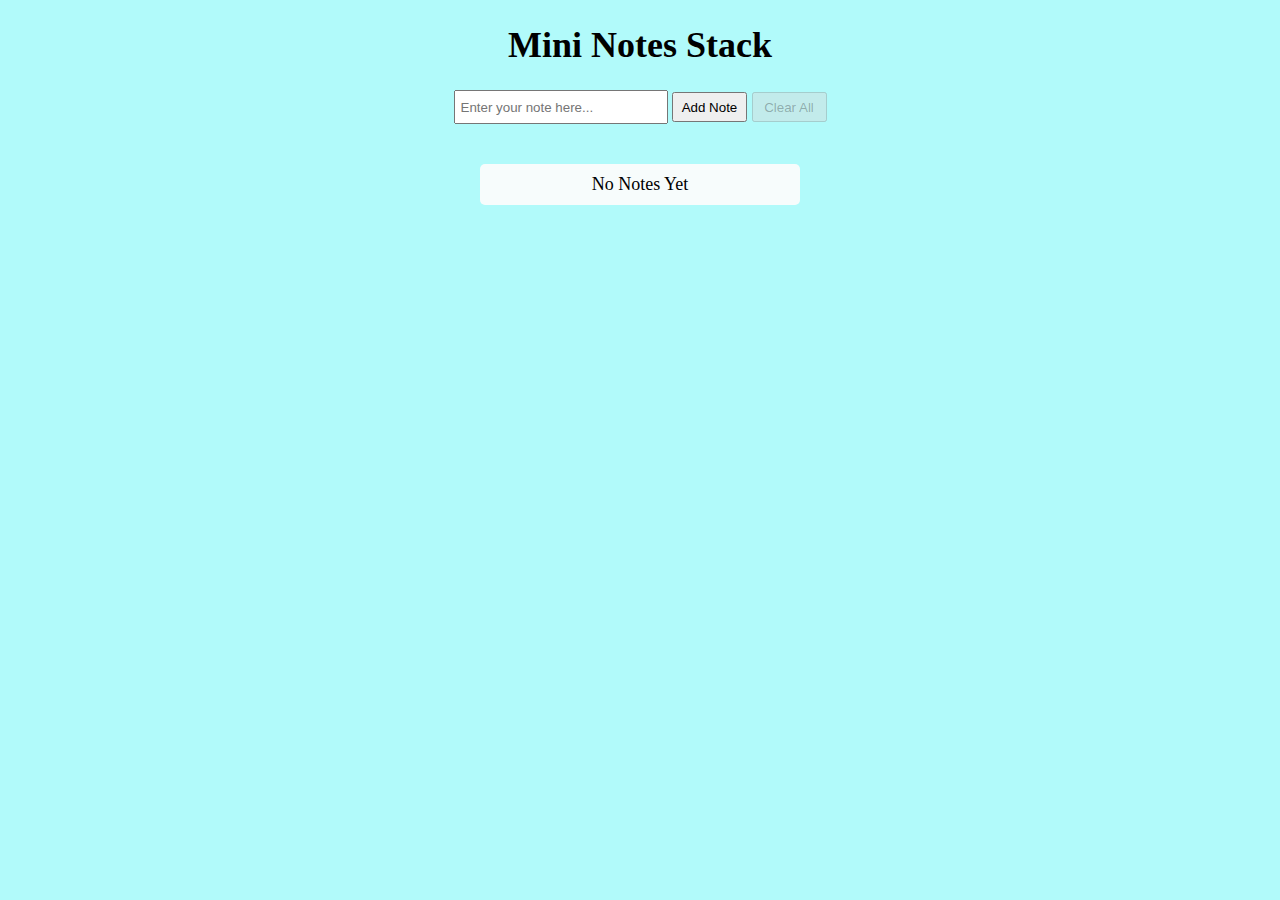
<file: Week7/Mini-Notes-Stack-MP2/index.html>
<!DOCTYPE html>
<html lang="en">
<head>
  <meta charset="UTF-8">
  <meta name="viewport" content="width=device-width, initial-scale=1.0">
  <title>Mini Notes Stack</title>
  <style>
    body{
      text-align: center;
      background-color: rgb(177, 250, 250);
      font-size: large;
    }
    button{
      height: 30px;
      width: 75px;
    }
    input{
      width: 200px;
      height: 20px;
      padding: 5px;
      
    }

    #notes{
      margin-top: 40px;
      background-color: rgb(247, 252, 252);
      padding: 10px;
      display: inline-block;
      min-width: 300px;
      border-radius: 5px;
    }

    button:disabled{
      cursor: not-allowed
    }
  </style>
</head>
<body>
  <h1>Mini Notes Stack</h1>
  <input id="input" type="text" placeholder="Enter your note here..."/>
  <button id="addBtn">Add Note</button>
  <button id="clearBtn">Clear All</button>

  <br>
  <div id="notes"></div>

  <script src="./app.js"></script>
</body>
</html>
</file>
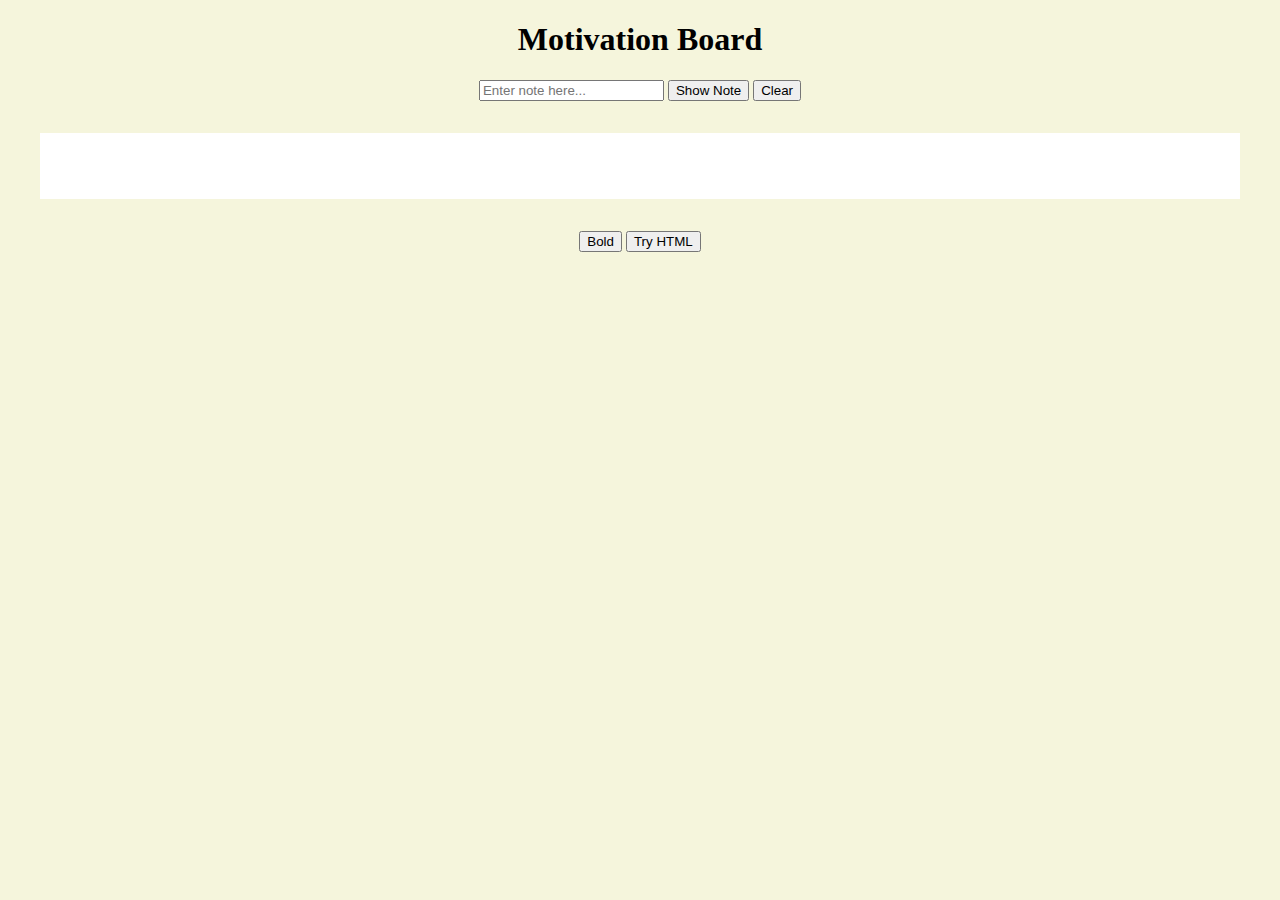
<file: Week7/Motivation-Board-MP1/index.html>
<!DOCTYPE html>
<html lang="en">
<head>
  <meta charset="UTF-8">
  <meta name="viewport" content="width=device-width, initial-scale=1.0">
  <title>Document</title>
  <style>
    body{
      text-align: center;
      background-color: beige;
    }
    #board{
      min-height: 50px;
      min-width: none;
      background-color: white;
      padding: 0.5rem;
      margin: 2rem;
    }
  </style>
</head>
<body>
  <h1>Motivation Board</h1>
  <input id="note" type="text" placeholder="Enter note here..."/>
  <button onclick="showNote()">Show Note</button>
  <button onclick="clearBoard()">Clear</button>

  <div id="board"></div>

  <button onclick="makeBold()">Bold</button>
  <button onclick="tryHTML()">Try HTML</button>
  <script src="./app.js"></script>
</body>
</html>
</file>
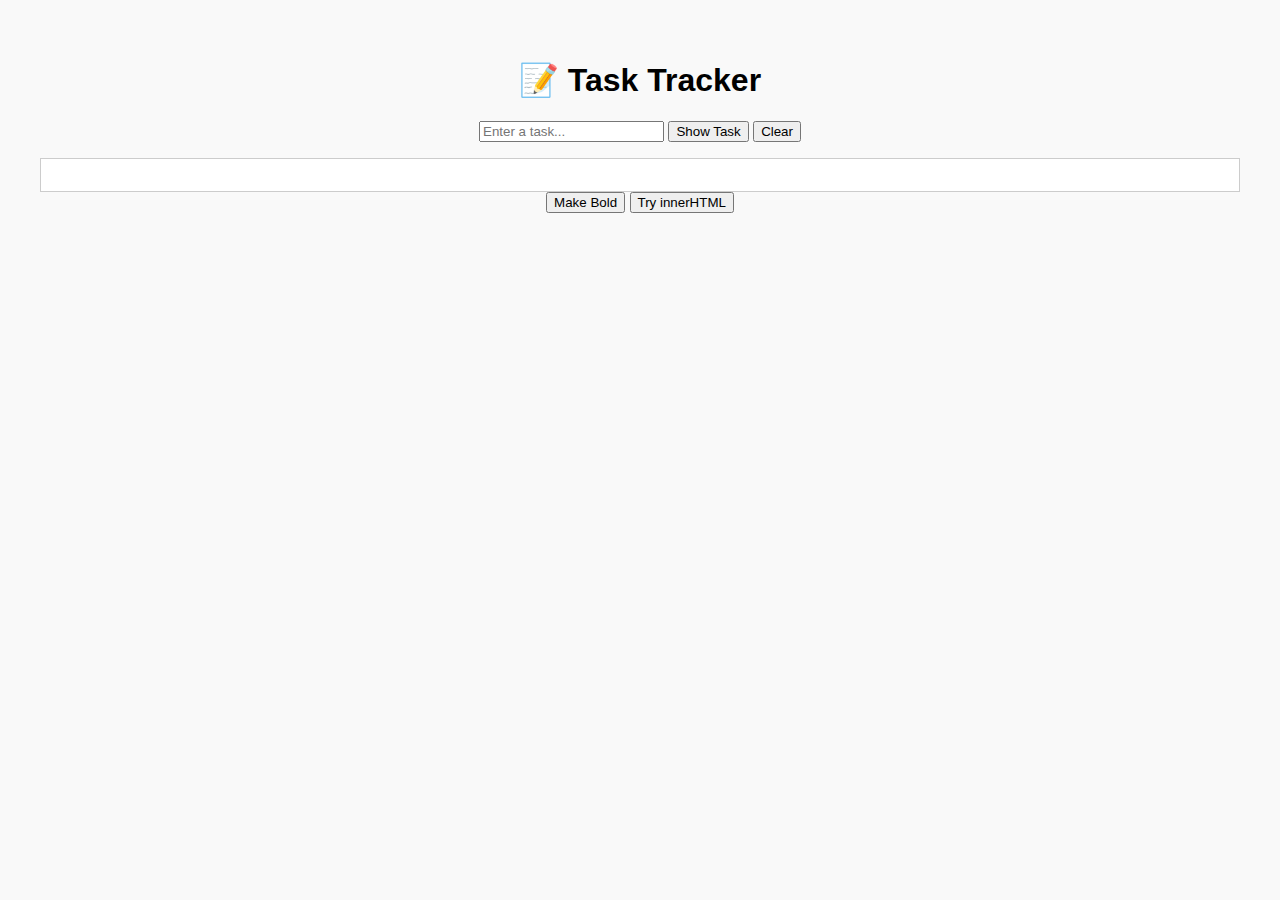
<file: Week7/Task-Tracker-1/index.html>
<!-- Difficulty: very easy -->
<!DOCTYPE html>
<html lang="en">
  <head>
    <meta charset="UTF-8" />
    <title>Very Easy Task Tracker</title>
    <link rel="stylesheet" href="style.css" />
  </head>
  <body>
    <h1>📝 Task Tracker</h1>

    <input id="taskInput" placeholder="Enter a task..." />
    <!-- ── TEACHING-BUG #1 (syntax) ── -->
    <button onclick="showTask()">Show Task</button>

    <!-- ── TEACHING-BUG #3 (intent) ── -->
    <button onclick="clearTask()">Clear</button>

    <div id="output"></div>

    <!-- BONUS buttons -->
    <button onclick="makeBold()">Make Bold</button>
    <button onclick="tryHTML()">Try innerHTML</button>

    <script src="app.js"></script>
  </body>
</html>
</file>
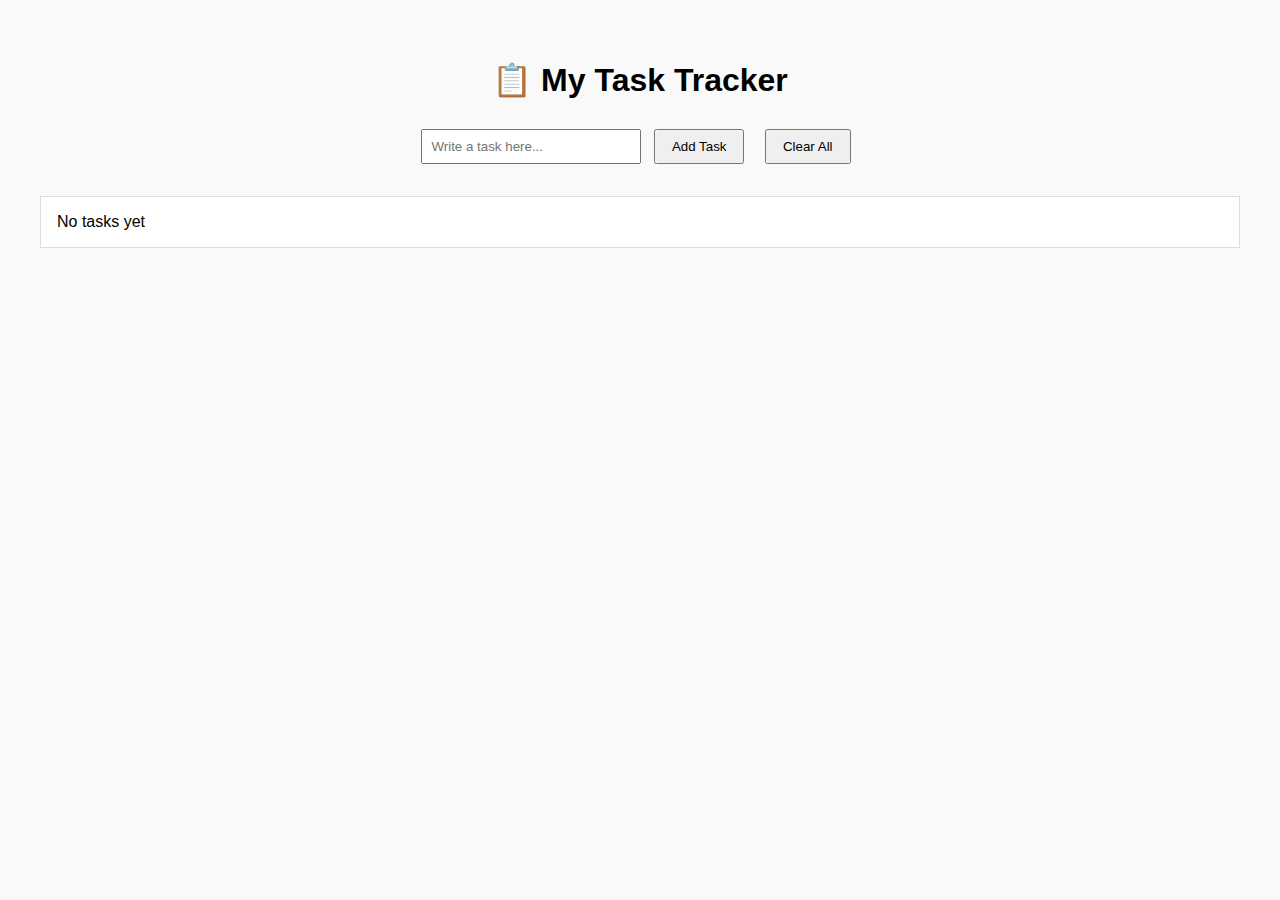
<file: Week7/Task-Tracker-2/index.html>
<!-- Difficulty: easy -->
<!DOCTYPE html>
<html lang="en">
  <head>
    <meta charset="UTF-8" />
    <title>Easy Task Tracker</title>
    <link rel="stylesheet" href="./style.css" />
  </head>
  <body>
    <h1>📋 My Task Tracker</h1>

    <!-- ── TEACHING-BUG #1 (syntax) ── -->
    <input id="taskInput" type="text" placeholder="Write a task here..." />

    <button id="addBtn">Add Task</button>
    <button id="clearBtn">Clear All</button>

    <div id="taskList">
      <!-- Tasks will be displayed here -->
    </div>

    <!-- TODO: Add a message when the list is empty -->
    <script src="app.js"></script>
  </body>
</html>
</file>
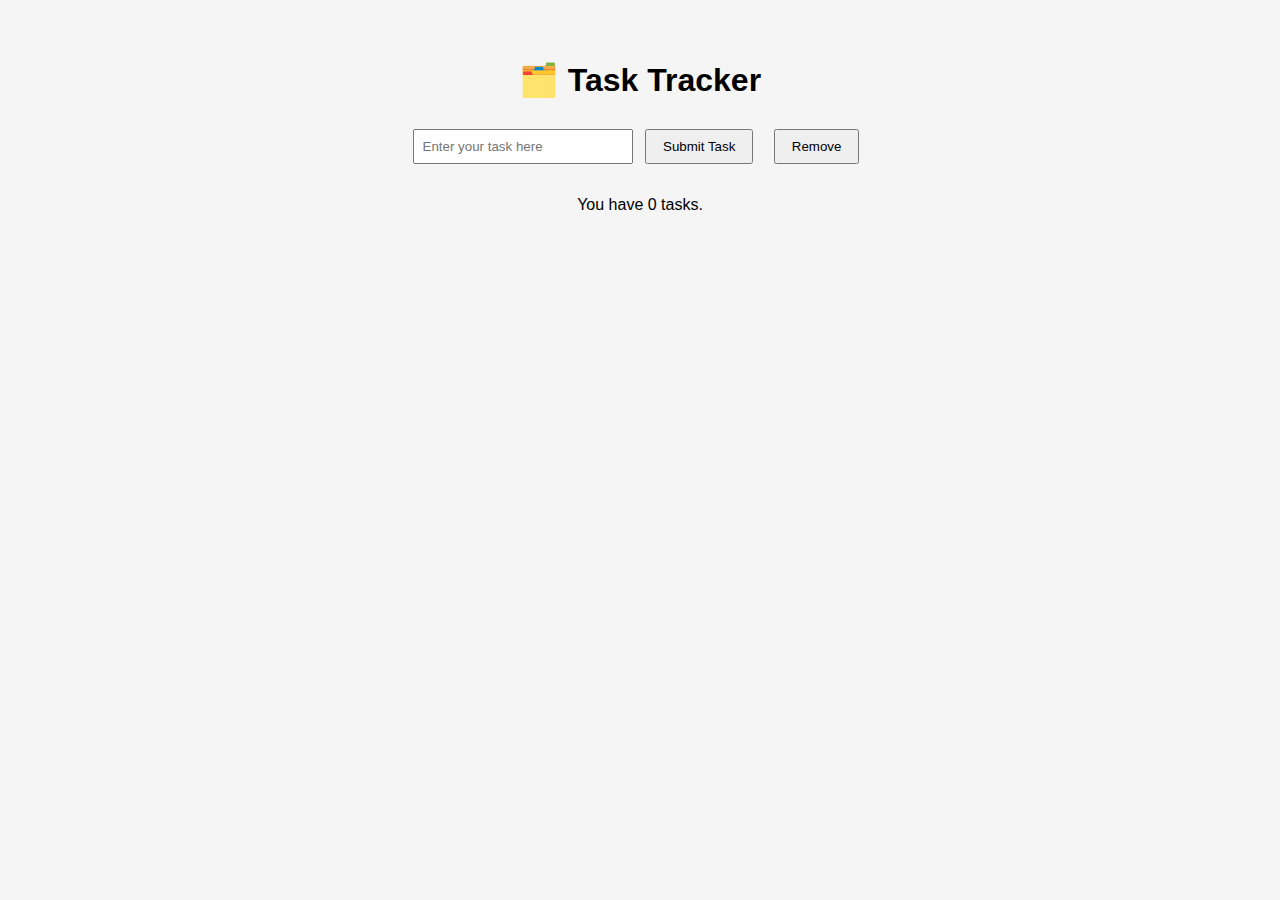
<file: Week7/Task-Tracker-3/index.html>
<!-- Difficulty: medium -->
<!DOCTYPE html>
<html lang="en">
  <head>
    <meta charset="UTF-8" />
    <title>Medium Task Tracker</title>
    <link rel="stylesheet" href="style.css" />
  </head>
  <body>
    <h1>🗂️ Task Tracker</h1>

    <!-- ── TEACHING-BUG #1 (syntax) ── -->
    <input id="taskInput" type="text" placeholder="Enter your task here" />

    <!-- ── TEACHING-BUG #2 (logic) ── -->
    <button id="addTask">Submit Task</button>

    <button id="clearAll">Remove</button>

    <p id="taskCount">You have 0 tasks.</p>

    <ul id="taskList"></ul>

    <!-- TODO: Add keyboard support for Enter key -->

    <script src="app.js"></script>
  </body>
</html>
</file>
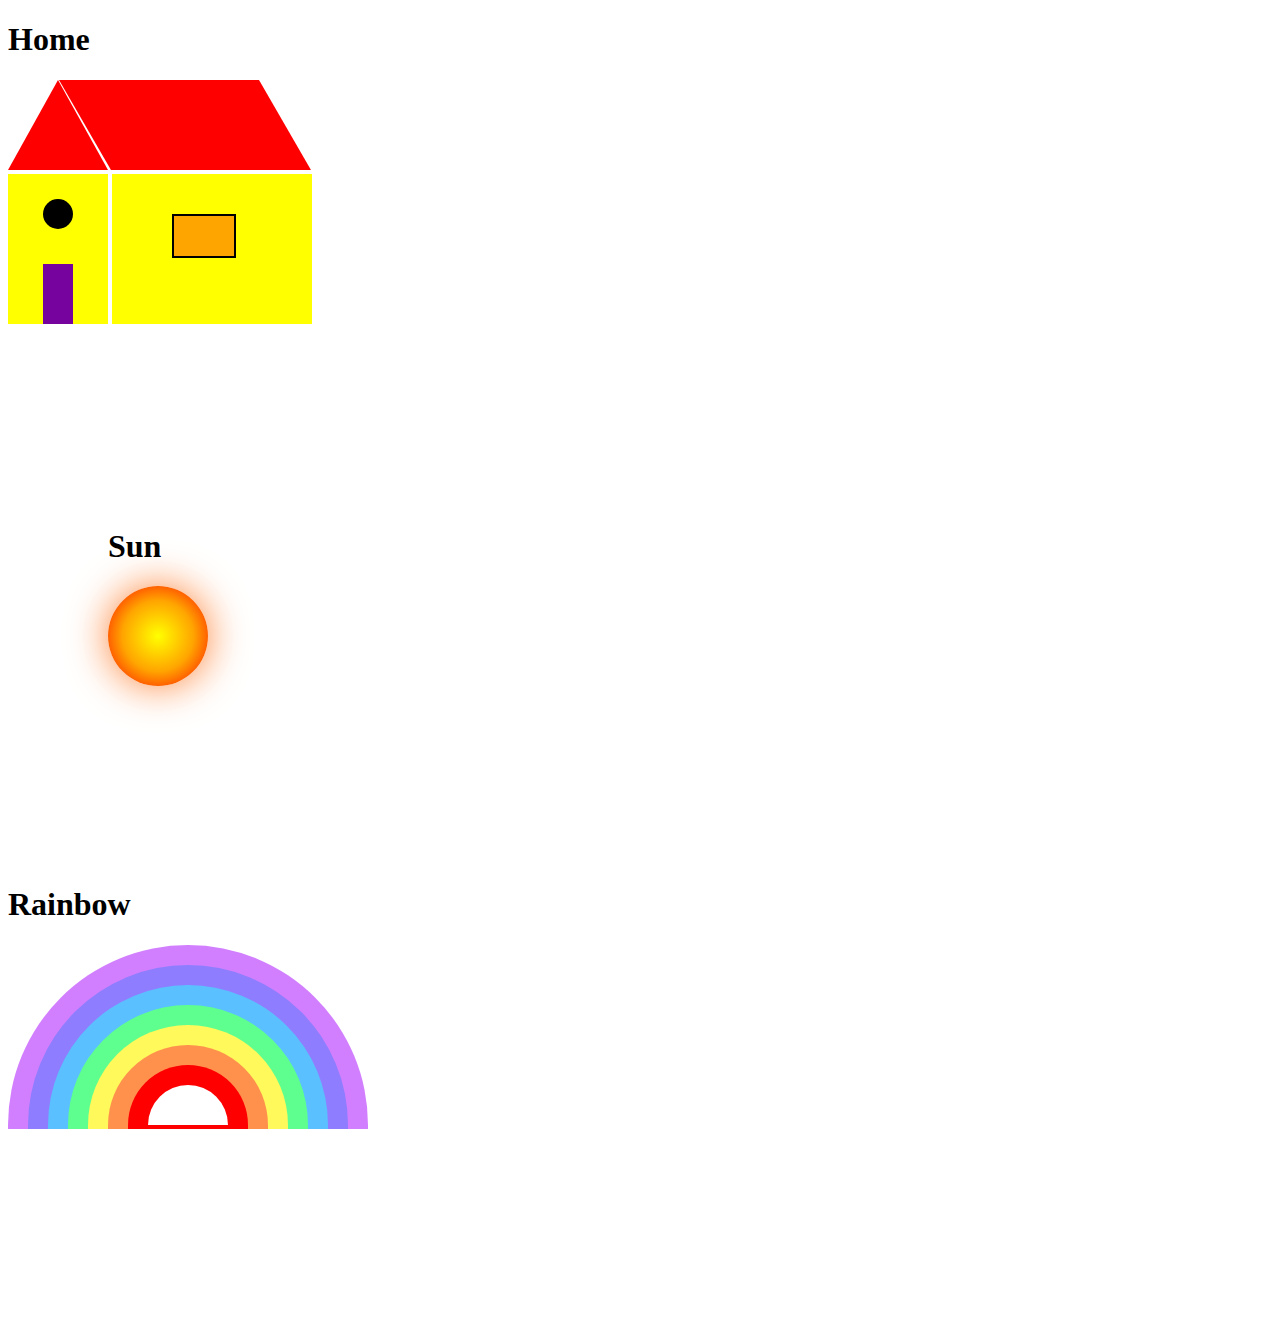
<file: drawings.html>
<!DOCTYPE html>
<html lang="en">
<head>
  <meta charset="UTF-8">
  <meta name="viewport" content="width=device-width, initial-scale=1.0">
  <title>Document</title>
</head>
<style>
  #triangle{
    height: 0;
    width: 0;
    border-right: 50px solid transparent;
    border-left: 50px solid transparent;
    border-bottom: 90px solid red;
    display: inline-block;
    margin-right: 0;
  }
  #parallelogram{
    height: 90px;
    width: 200px;
    transform: skew(30deg);
    background-color: red;
    display: inline-block;
    margin-left: -27px;
  }
  #rectangle1{
    height: 150px;
    width: 100px;
    background-color: yellow;
    display: inline-block;
  }
  #rectangle2{
    height: 150px;
    width: 200px;
    background-color: yellow;
    display: inline-block;
    padding: 40px 0 0 60px;
    box-sizing: border-box;
  }
  #door{
    height: 60px;
    width: 30px;
    background-color: #77039e;
    margin-top: 35px;
    margin-left: 35px;
  }
  #circle{
    height: 30px;
    width: 30px;
    border-radius: 50%;
    background-color: black;
    margin-top: 25px;
    margin-left: 35px;
  }
  .window{
    height: 40px;
    width: 60px;
    background-color: orange;
    border: 2px solid black
  }

  #sun{
    margin-top: 200px;
    margin-left: 100px
  }

  #sun-circle{
    height: 100px;
    width: 100px;
    border-radius: 50%;
    background: radial-gradient(circle, yellow 0%, orange 50%, red 100%);
    box-shadow: 0 0 40px rgb(253, 131, 55);
  }

  #rainbow{
    margin-top: 200px;
    margin-bottom: 200px;
  }

  #color1 {
    display: inline-block;
    padding: 20px 20px 0 20px;
    border-top-left-radius: 200px;
    border-top-right-radius: 200px;
    background-color: #d17fff;
  }

  #color2 {
    display: inline-block;
    padding: 20px 20px 0 20px;
    border-top-left-radius: 190px;
    border-top-right-radius: 190px;
    background-color: #8e7eff;
  }

  #color3 {
    display: inline-block;
    padding: 20px 20px 0 20px;
    border-top-left-radius: 180px;
    border-top-right-radius: 180px;
    background-color: #5bc0ff;
  }

  #color4 {
    display: inline-block;
    padding: 20px 20px 0 20px;
    border-top-left-radius: 170px;
    border-top-right-radius: 170px;
    background-color: #5eff8e;
  }

  #color5 {
    display: inline-block;
    padding: 20px 20px 0 20px;
    border-top-left-radius: 160px;
    border-top-right-radius: 160px;
    background-color: #fff95b;
  }

  #color6 {
    display: inline-block;
    padding: 20px 20px 0 20px;
    border-top-left-radius: 150px;
    border-top-right-radius: 150px;
    background-color: #ff914d;
  }

  #color7 {
    display: inline-block;
    padding: 20px 20px 0 20px;
    border-top-left-radius: 140px;
    border-top-right-radius: 140px;
    background-color: #FF0000;
  }

  #color8 {
    height: 40px;
    width: 80px;
    border-top-left-radius: 40px;
    border-top-right-radius: 40px;
    background-color: white;
    display: inline-block;
  }
</style>
<body>
  <div id="house">
    <h1>Home</h1>
    <div id="triangle"></div>
      <div id="parallelogram"></div>
      <br>
      <div id="rectangle1">
        <div id="circle"></div>
        <div id="door"></div>
      </div>
      <div id="rectangle2">
        <div class="window"></div>
      </div>
  </div>

  <div id="sun">
    <h1>Sun</h1>
    <div id="sun-circle"></div>
    <div class="ray1 ray"></div>
    <div class="ray2 ray"></div>
    <div class="ray3 ray"></div>
    <div class="ray4 ray"></div>
    <div class="ray5 ray"></div>
    <div class="ray6 ray"></div>
    <div class="ray7 ray"></div>
    <div class="ray8 ray"></div>
    <div class="ray9 ray"></div>
    <div class="ray10 ray"></div>
    <div class="ray11 ray"></div>
    <div class="ray12 ray"></div>
  </div>

  <div id="rainbow">
    <h1>Rainbow</h1>
      <div id="color1">
        <div id="color2">
          <div id="color3">
            <div id="color4">
              <div id="color5">
                <div id="color6">
                  <div id="color7">
                    <div id="color8"></div>
                  </div>
                </div>
              </div>
            </div>
          </div>
        </div>
      </div>
  </div>
  
</body>
</html>
</file>
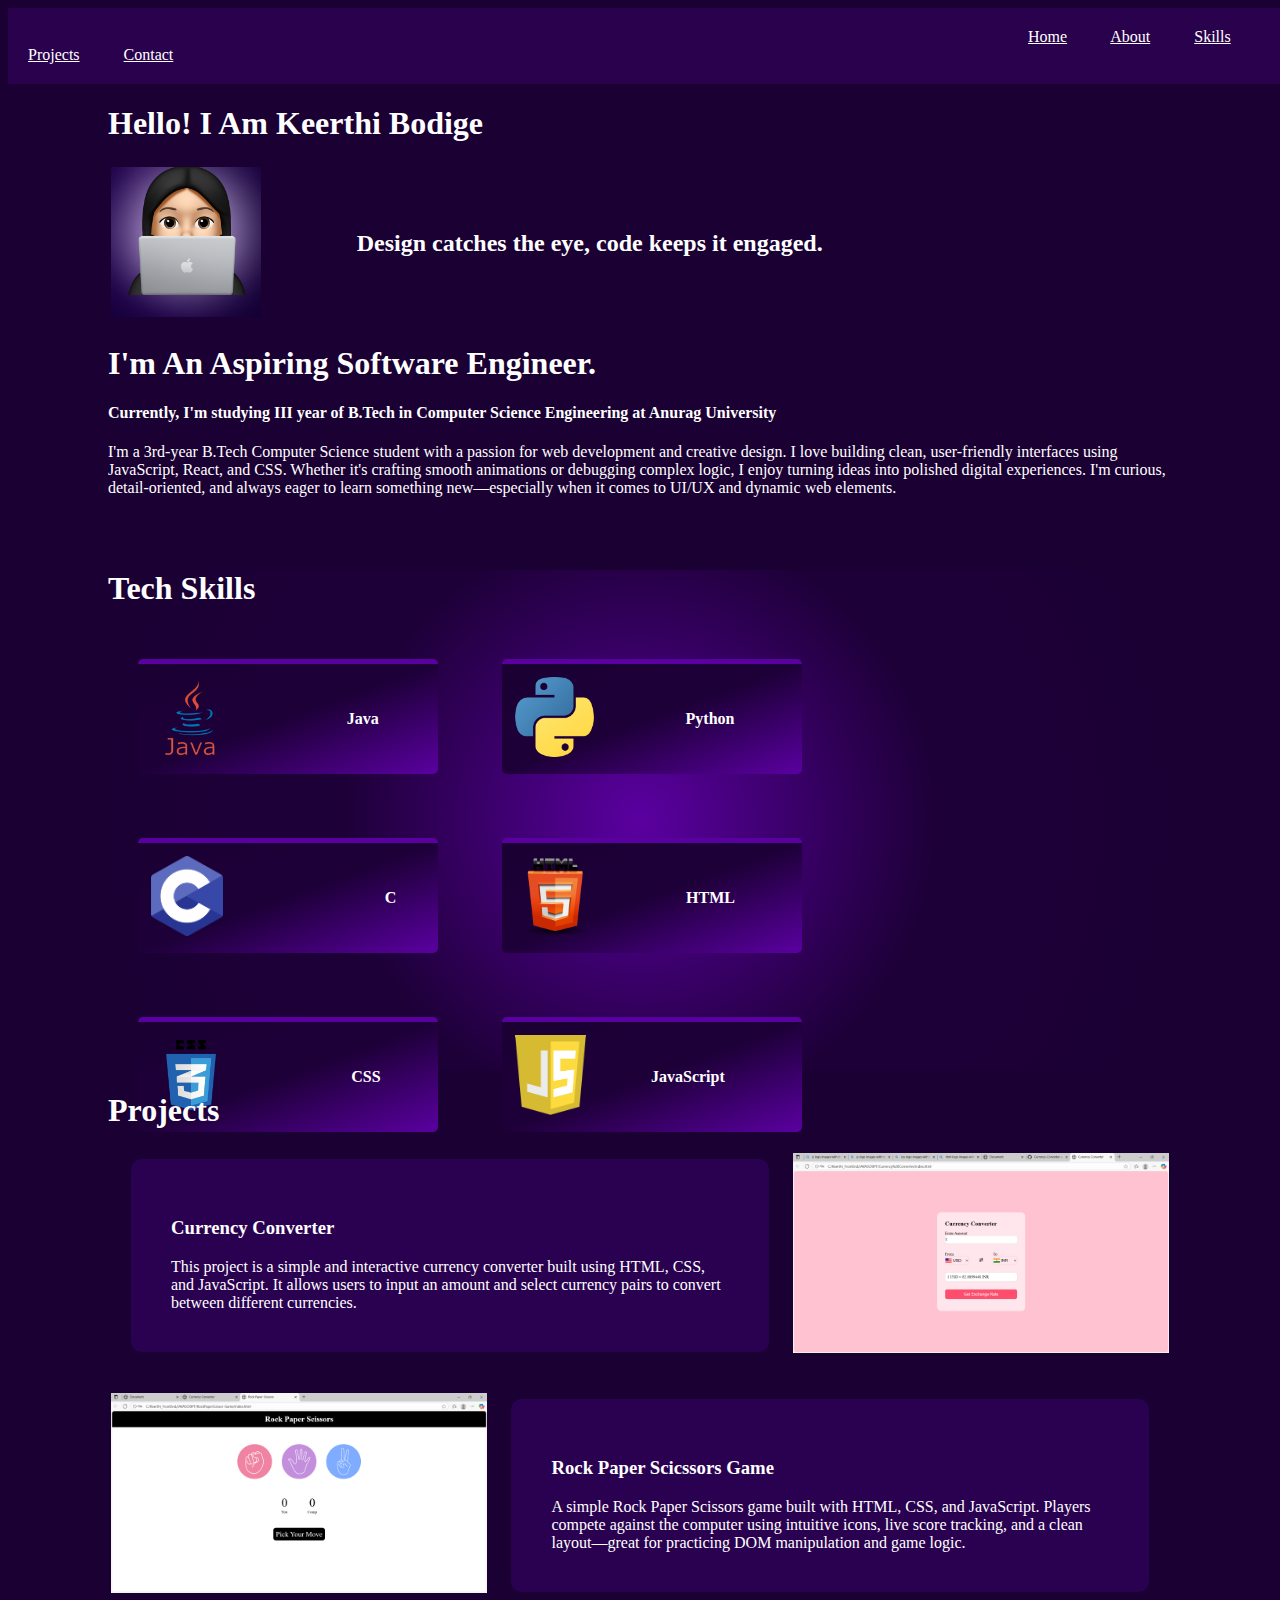
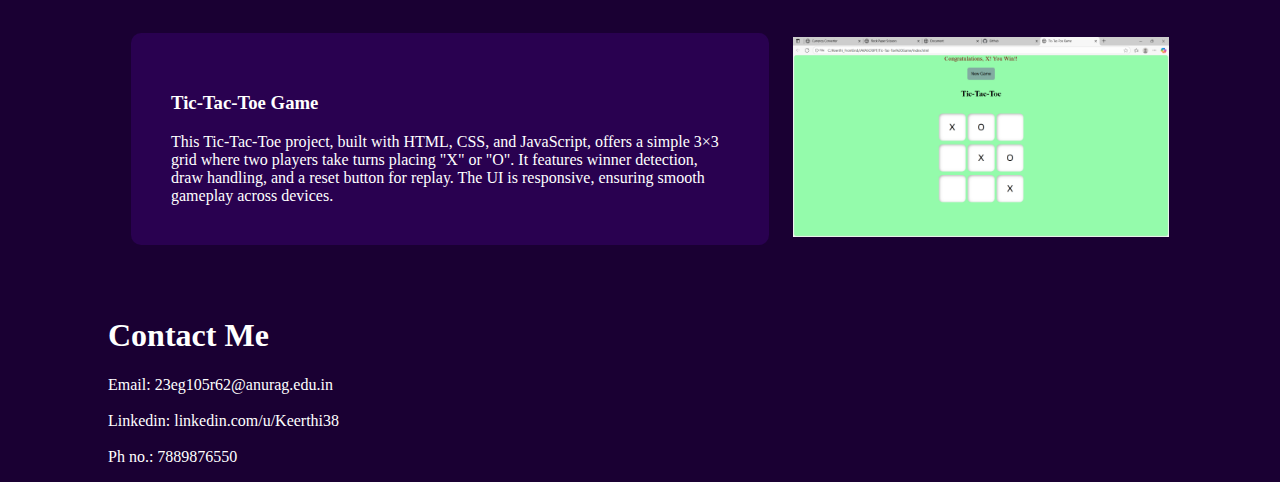
<file: portfolio-template.html>
<!DOCTYPE html>
<html lang="en">
<head>
  <meta charset="UTF-8">
  <meta name="viewport" content="width=device-width, initial-scale=1.0">
  <title>Document</title>
  <link href="./protfolio-template.css" rel="stylesheet">
</head>
<body>
  <div id="navbar">
      <a href="#" style="margin-left: 1000px;">Home</a>
      <a href="#">About</a>
      <a href="#">Skills</a>
      <a href="#">Projects</a>
      <a href="#">Contact</a>
    </div>

  <div id="container">
    

    <div id="greetings">
      <h1>Hello! I Am Keerthi Bodige</h1>
      <table>
        <td><img src="./images/portfolio.png"></td>
        <td>
          <h2>Design catches the eye, code keeps it engaged.</h2>
        </td>
      </table>
      
      
    </div>
    <div id="AboutMe">
      <h1>I'm An Aspiring Software Engineer.</h1>
      <h4>Currently, I'm studying III year of B.Tech in Computer Science Engineering at Anurag University</h4>
      <p>
        I'm a 3rd-year B.Tech Computer Science student with a passion for web development and creative design. I love building clean, user-friendly interfaces using JavaScript, React, and CSS. Whether it's crafting smooth animations or debugging complex logic, I enjoy turning ideas into polished digital experiences. I'm curious, detail-oriented, and always eager to learn something new—especially when it comes to UI/UX and dynamic web elements.</p>
    </div>

  <br><br>

  <div id="skills-container">
    <h1>Tech Skills</h1>
    <div class="skills-names">
      <table>
        <tr>
          <td><img src="./images/Java.png"></td>
          <td><h4>Java</h4></td>
        </tr>
      </table>
    </div>
    <div class="skills-names">
      <table>
        <tr>
          <td><img src="./images/py.png"></td>
          <td><h4>Python</h4></td>
        </tr>
      </table>
    </div>
    <div class="skills-names">
      <table>
        <tr>
          <td><img src="./images/c.png"></td>
          <td><h4>C</h4></td>
        </tr>
      </table>
    </div>
    <div class="skills-names">
      <table>
        <tr>
          <td><img src="./images/html.png"></td>
          <td><h4>HTML</h4></td>
        </tr>
      </table>
    </div>
    <div class="skills-names">
      <table>
        <tr>
          <td><img src="./images/css.png"></td>
          <td><h4>CSS</h4></td>
        </tr>
      </table>
    </div>
    <div class="skills-names">
      <table>
        <tr>
          <td><img src="./images/js.png"></td>
          <td><h4>JavaScript</h4></td>
        </tr>
      </table>
    </div>
  </div>

  <div id="projects-container">
    <h1>Projects</h1>
    <div class="projects">
      <table>
        <td><div ><h3>Currency Converter</h3>
          This project is a simple and interactive currency converter built using HTML, CSS, and JavaScript. It allows users to input an amount and select currency pairs to convert between different currencies.</div></td>
        <td><img src="./images/project1.png"></td>
      </table>
    </div>
    <div class="projects">
      <table>
        <td><img src="./images/project2.png"></td>
        <td><div ><h3>Rock Paper Scicssors Game</h3>
          A simple Rock Paper Scissors game built with HTML, CSS, and JavaScript. Players compete against the computer using intuitive icons, live score tracking, and a clean layout—great for practicing DOM manipulation and game logic.</div></td>
        
      </table>
    </div>
    <div class="projects">
      <table>
        <td><div ><h3>Tic-Tac-Toe Game</h3>
          This Tic-Tac-Toe project, built with HTML, CSS, and JavaScript, offers a simple 3×3 grid where two players take turns placing "X" or "O". It features winner detection, draw handling, and a reset button for replay. The UI is responsive, ensuring smooth gameplay across devices.</div></td>
        <td><img src="./images/project3.png"></td>
      </table>
    </div>
  </div>

  <br>
  <div class="contact-info">
    <h1>Contact Me</h1>
    <p>
      Email: 23eg105r62@anurag.edu.in <br><br>
      Linkedin: linkedin.com/u/Keerthi38 <br><br>
      Ph no.: 7889876550
    </p>
  </div>

</div>
  
</body>
</html>
</file>
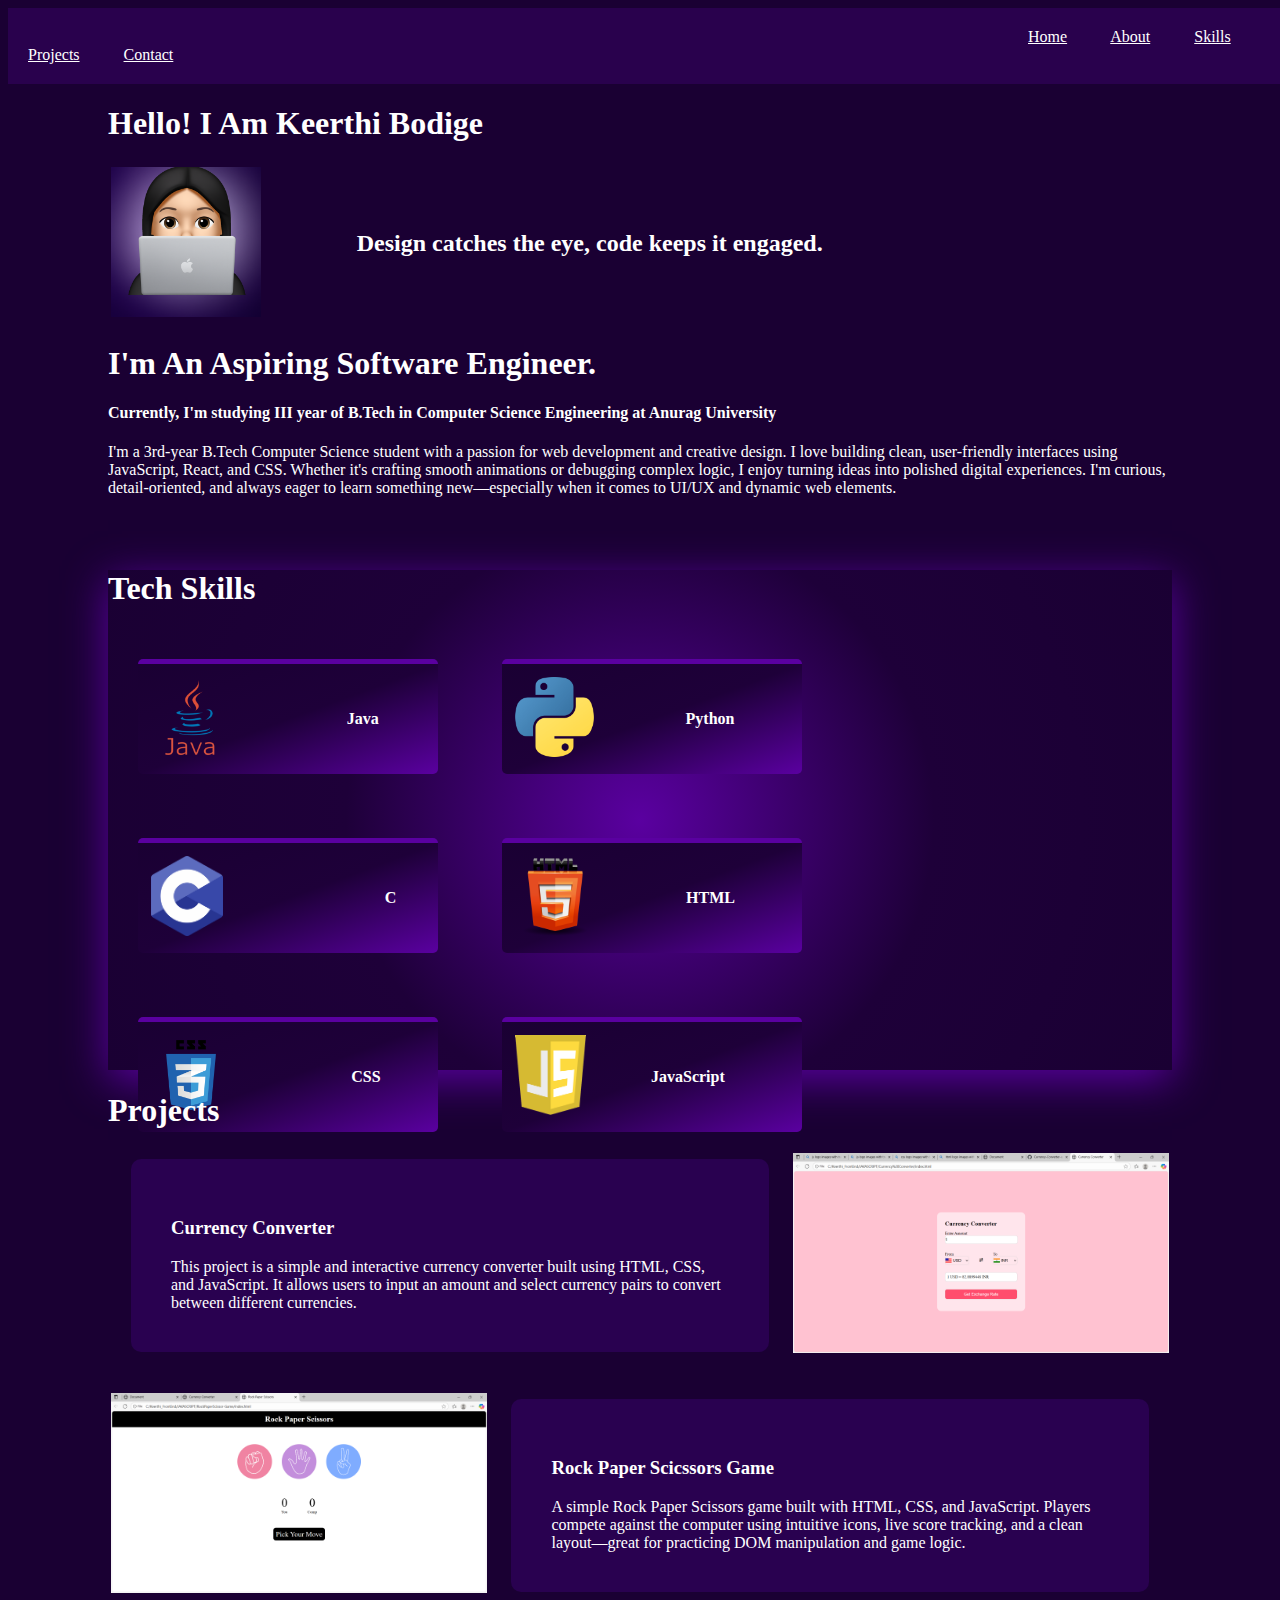
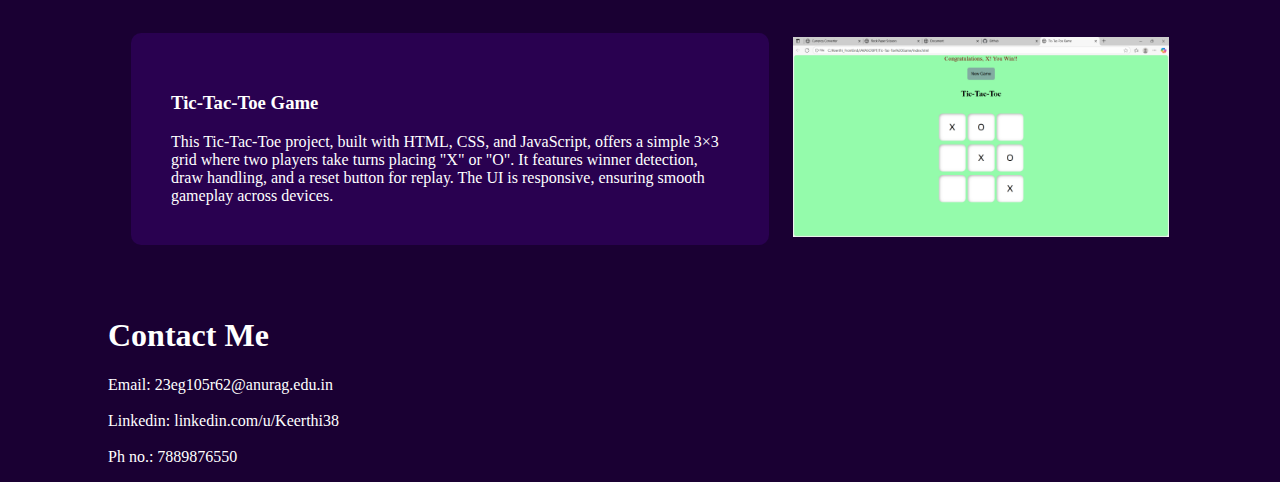
<file: Week4/portfolio-template.html>
<!DOCTYPE html>
<html lang="en">
<head>
  <meta charset="UTF-8">
  <meta name="viewport" content="width=device-width, initial-scale=1.0">
  <title>Document</title>
  <link href="./protfolio-template.css" rel="stylesheet">
</head>
<body>
  <div id="navbar">
      <a href="#" style="margin-left: 1000px;">Home</a>
      <a href="#">About</a>
      <a href="#">Skills</a>
      <a href="#">Projects</a>
      <a href="#">Contact</a>
    </div>

  <div id="container">
    

    <div id="greetings">
      <h1>Hello! I Am Keerthi Bodige</h1>
      <table>
        <td><img src="./portfolio.png"></td>
        <td>
          <h2>Design catches the eye, code keeps it engaged.</h2>
        </td>
      </table>
      
      
    </div>
    <div id="AboutMe">
      <h1>I'm An Aspiring Software Engineer.</h1>
      <h4>Currently, I'm studying III year of B.Tech in Computer Science Engineering at Anurag University</h4>
      <p>
        I'm a 3rd-year B.Tech Computer Science student with a passion for web development and creative design. I love building clean, user-friendly interfaces using JavaScript, React, and CSS. Whether it's crafting smooth animations or debugging complex logic, I enjoy turning ideas into polished digital experiences. I'm curious, detail-oriented, and always eager to learn something new—especially when it comes to UI/UX and dynamic web elements.</p>
    </div>

  <br><br>

  <div id="skills-container">
    <h1>Tech Skills</h1>
    <div class="skills-names">
      <table>
        <tr>
          <td><img src="./Java.png"></td>
          <td><h4>Java</h4></td>
        </tr>
      </table>
    </div>
    <div class="skills-names">
      <table>
        <tr>
          <td><img src="./py.png"></td>
          <td><h4>Python</h4></td>
        </tr>
      </table>
    </div>
    <div class="skills-names">
      <table>
        <tr>
          <td><img src="./c.png"></td>
          <td><h4>C</h4></td>
        </tr>
      </table>
    </div>
    <div class="skills-names">
      <table>
        <tr>
          <td><img src="./html.png"></td>
          <td><h4>HTML</h4></td>
        </tr>
      </table>
    </div>
    <div class="skills-names">
      <table>
        <tr>
          <td><img src="./css.png"></td>
          <td><h4>CSS</h4></td>
        </tr>
      </table>
    </div>
    <div class="skills-names">
      <table>
        <tr>
          <td><img src="./js.png"></td>
          <td><h4>JavaScript</h4></td>
        </tr>
      </table>
    </div>
  </div>

  <div id="projects-container">
    <h1>Projects</h1>
    <div class="projects">
      <table>
        <td><div ><h3>Currency Converter</h3>
          This project is a simple and interactive currency converter built using HTML, CSS, and JavaScript. It allows users to input an amount and select currency pairs to convert between different currencies.</div></td>
        <td><img src="./project1.png"></td>
      </table>
    </div>
    <div class="projects">
      <table>
        <td><img src="./project2.png"></td>
        <td><div ><h3>Rock Paper Scicssors Game</h3>
          A simple Rock Paper Scissors game built with HTML, CSS, and JavaScript. Players compete against the computer using intuitive icons, live score tracking, and a clean layout—great for practicing DOM manipulation and game logic.</div></td>
        
      </table>
    </div>
    <div class="projects">
      <table>
        <td><div ><h3>Tic-Tac-Toe Game</h3>
          This Tic-Tac-Toe project, built with HTML, CSS, and JavaScript, offers a simple 3×3 grid where two players take turns placing "X" or "O". It features winner detection, draw handling, and a reset button for replay. The UI is responsive, ensuring smooth gameplay across devices.</div></td>
        <td><img src="./project3.png"></td>
      </table>
    </div>
  </div>

  <br>
  <div class="contact-info">
    <h1>Contact Me</h1>
    <p>
      Email: 23eg105r62@anurag.edu.in <br><br>
      Linkedin: linkedin.com/u/Keerthi38 <br><br>
      Ph no.: 7889876550
    </p>
  </div>

</div>
  
</body>
</html>
</file>
<file: Week7/Task-Tracker-1/style.css>
/* Difficulty: very easy */
body {
 font-family: sans-serif;
 background-color: #f9f9f9;
 padding: 2rem;
 text-align: center;
}


#output {
 margin-top: 1rem;
 padding: 1rem;
 background-color: #ffffff;
 /* color: #ffffff;  ── TEACHING-BUG #4 (style) ── */
 border: 1px solid #ccc;
}
</file>
<file: Week7/Task-Tracker-2/style.css>
/* Difficulty: easy */
body {
  font-family: sans-serif;
  background: #f9f9f9;
  padding: 2rem;
  text-align: center;
}

#taskInput {
  padding: 0.5rem;
  width: 200px;
  margin-bottom: 1rem;
}

#addBtn,
#clearBtn {
  padding: 0.5rem 1rem;
  margin: 0.5rem;
  cursor: pointer;
}

#taskList {
  margin-top: 1rem;
  background: #fff;
  padding: 1rem;
  color: #000; /* ── TEACHING-BUG #4 (style) ── */
  border: 1px solid #ddd;
  text-align: left;
}

/* ── TEACHING-BUG #5 (style) ── */
.task {
  padding: 0.3rem;
  margin-bottom: 1rem;
}
</file>
<file: Week7/Task-Tracker-3/style.css>
/* Difficulty: medium */
body {
  font-family: sans-serif;
  background-color: #f5f5f5;
  padding: 2rem;
  text-align: center;
}

#taskInput {
  padding: 0.5rem;
  width: 200px; /* ── TEACHING-BUG #3 (logic) */
  margin-bottom: 1rem;
}

button {
  padding: 0.5rem 1rem;
  margin: 0.5rem;
}

#taskList {
  /* list-style: none; ── TEACHING-BUG #4 (logic) */
  padding-left: 0;
  margin-top: 1rem;
}

.task-item {
  background: #fff;
  margin: 0.5rem auto;
  padding: 0.5rem;
  max-width: 300px;
  border-radius: 6px;
  box-shadow: 0 1px 4px rgba(0, 0, 0, 0.1);
}
</file>
<file: protfolio-template.css>
body{
      background-color: #1a0033;
      font-family: 'Comic Sans MS';
      color: white; 
    }
    #container{
      margin-left: 100px;
      margin-right: 100px;
    }
#navbar{
  width: 100vw;
  overflow-x: hidden;
  padding: 20px;
  position: sticky;
  right: 30px;
  background-color: #29014d;
  a{
    color: white;
    margin-right: 40px;
  }
}
    #greetings {
      img{
        height: 150px;
      }
      table{width: 1000px;}
    }
    #skills-container{
      background: radial-gradient(circle farthest-corner at center, #5a00a0 0%, #1e0039 50%, #1a0033 100%);
      background-repeat: no-repeat;
      background-size: 100% 100%;
      height: 500px;
      margin: 0;
    }
    .skills-names{
      display: inline-block;
      img{
        height: 80px;
      }
      table{
        margin: 30px;
        padding: 10px;
        width: 300px;
        border-top: 5px solid #5a00a0;
        border-radius: 5px;
        background: linear-gradient(to top left, #5a00a0 0%, #1e0039 50%, #1a0033 100%);
      }
    }
    .projects{
      margin-bottom: 30px;
      div{
        background-color: #290150;
        border-radius: 10px;
        padding: 40px;
        margin-right: 20px;
        margin-left: 20px;
      }
      img{height: 200px;}
      
    }
</file>
<file: Week4/protfolio-template.css>
body{
      background-color: #1a0033;
      font-family: 'Comic Sans MS';
      color: white; 
    }
    #container{
      margin-left: 100px;
      margin-right: 100px;
    }
#navbar{
  width: 100vw;
  overflow-x: hidden;
  padding: 20px;
  position: sticky;
  right: 30px;
  background-color: #29014d;
  a{
    color: white;
    margin-right: 40px;
  }
}
    #greetings {
      img{
        height: 150px;
      }
      table{width: 1000px;}
    }
    #skills-container{
      background: radial-gradient(circle farthest-corner at center, #5a00a0 0%, #1e0039 50%, #1a0033 100%);
      background-repeat: no-repeat;
      background-size: 100% 100%;
      height: 500px;
      margin: 0;
      box-shadow: 0px 10px 40px #5a00a0;
    }
    .skills-names{
      display: inline-block;
      img{
        height: 80px;
      }
      table{
        margin: 30px;
        padding: 10px;
        width: 300px;
        border-top: 5px solid #5a00a0;
        border-radius: 5px;
        background: linear-gradient(to top left, #5a00a0 0%, #1e0039 50%, #1a0033 100%);
      }
    }
    .projects{
      margin-bottom: 30px;
      div{
        background-color: #290150;
        border-radius: 10px;
        padding: 40px;
        margin-right: 20px;
        margin-left: 20px;
      }
      img{height: 200px;}
      
    }
</file>
